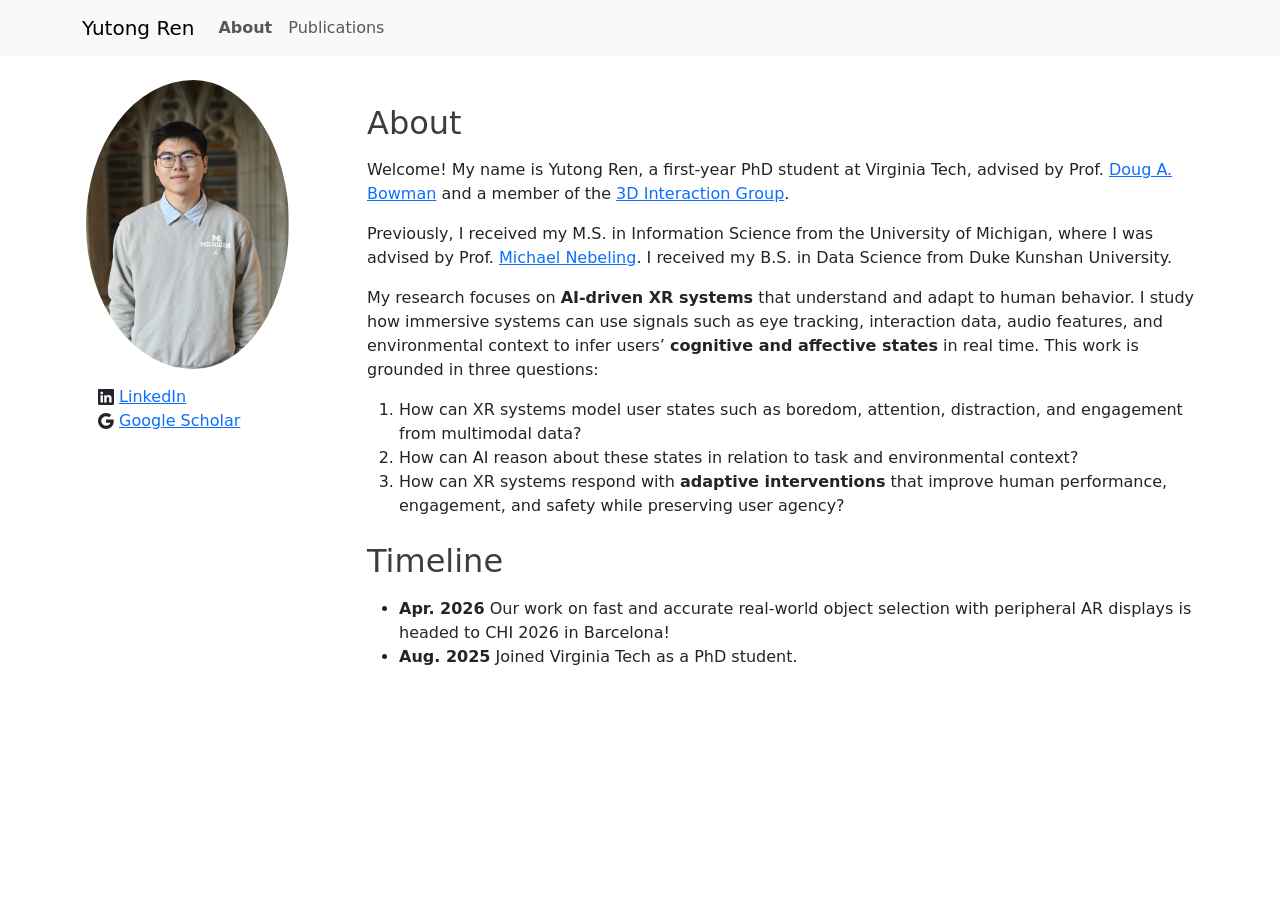
<file: index.html>
<!DOCTYPE html>
<html>

<head>
    <meta charset="utf-8">
    <meta name="viewport" content="width=device-width, initial-scale=1">
    <title>About | Yutong Ren</title>
    <link href="/bootstrap/bootstrap.min.css" rel="stylesheet">
    <link href="/index.css" rel="stylesheet">
</head>

<body>
    <nav class="navbar navbar-expand-lg navbar-light bg-light sticky-top">
        <div class="container">
            <a class="navbar-brand" href="/index.html">Yutong Ren</a>
            <button class="navbar-toggler" type="button" data-bs-toggle="collapse" data-bs-target="#navbarNavAltMarkup"
                aria-controls="navbarNavAltMarkup" aria-expanded="false" aria-label="Toggle navigation">
                <span class="navbar-toggler-icon"></span>
            </button>
            <div class="collapse navbar-collapse" id="navbarNavAltMarkup">
                <div class="navbar-nav">
                    <a class="nav-link" href="/index.html" style="pointer-events: none"><strong>About</strong></a>
                    <a class="nav-link" href="pages/publications.html">Publications</a>
                    <!-- Still working on this -->
                    <!-- <a class="nav-link" href="/cv/Yutong_Ren__CV.pdf">CV</a> -->
                </div>
            </div>
        </div>
    </nav>

    <div class="container mt-4">
        <div class="row">
            <div class="col-xs-12 col-sm-3 profile__sidebar">
                <div class="row profile__sidebar_content">
                    <img src="/images/yutong_portrait.png" class="profile__sidebar_img" alt="Yutong Profile Picture">
                    <ul class="profile__sidebar_list">
                        <li>
                            <svg xmlns="http://www.w3.org/2000/svg" width="16" height="16" fill="currentColor"
                                class="bi bi-linkedin" viewBox="0 0 16 16">
                                <path
                                    d="M0 1.146C0 .513.526 0 1.175 0h13.65C15.474 0 16 .513 16 1.146v13.708c0 .633-.526 1.146-1.175 1.146H1.175C.526 16 0 15.487 0 14.854V1.146zm4.943 12.248V6.169H2.542v7.225h2.401zm-1.2-8.212c.837 0 1.358-.554 1.358-1.248-.015-.709-.52-1.248-1.342-1.248-.822 0-1.359.54-1.359 1.248 0 .694.521 1.248 1.327 1.248h.016zm4.908 8.212V9.359c0-.216.016-.432.08-.586.173-.431.568-.878 1.232-.878.869 0 1.216.662 1.216 1.634v3.865h2.401V9.25c0-2.22-1.184-3.252-2.764-3.252-1.274 0-1.845.7-2.165 1.193v.025h-.016a5.54 5.54 0 0 1 .016-.025V6.169h-2.4c.03.678 0 7.225 0 7.225h2.4z" />
                            </svg> 
                            <a href="https://www.linkedin.com/in/yutong-ren-685940232/" target="_blank" rel="noopener noreferrer">LinkedIn</a>
                        </li>
                        <li>
                            <svg xmlns="http://www.w3.org/2000/svg" width="16" height="16" fill="currentColor" class="bi bi-google" viewBox="0 0 16 16">
                                <path d="M15.545 6.558a9.42 9.42 0 0 1 .139 1.626c0 2.434-.87 4.492-2.384 5.885h.002C11.978 15.292 10.158 16 8 16A8 8 0 1 1 8 0a7.689 7.689 0 0 1 5.352 2.082l-2.284 2.284A4.347 4.347 0 0 0 8 3.166c-2.087 0-3.86 1.408-4.492 3.304a4.792 4.792 0 0 0 0 3.063h.003c.635 1.893 2.405 3.301 4.492 3.301 1.078 0 2.004-.276 2.722-.764h-.003a3.702 3.702 0 0 0 1.599-2.431H8v-3.08h7.545z"/>
                            </svg> 
                              <a href="https://scholar.google.com/citations?user=CuweYeYAAAAJ&hl=en" target="_blank" rel="noopener noreferrer">Google Scholar</a>
                        </li>
                    </ul>
                </div>

            </div>

            <div class="col-xs-12 col-sm-9">
                <h1 class="section-title">About</h1>
                <p>
                    Welcome! My name is Yutong Ren, a first-year PhD student at Virginia Tech, advised by Prof. <a href="https://wordpress.cs.vt.edu/3digroup/author/dbowman/" target="_blank" rel="noopener noreferrer"> Doug A. Bowman</a> and a member of the <a href="https://wordpress.cs.vt.edu/3digroup" target="_blank" rel="noopener noreferrer">3D Interaction Group</a>.
                </p>
                <p>
                    Previously, I received my M.S. in Information Science from the University of Michigan, where I was advised by Prof. <a href="https://www.michael-nebeling.de/" target="_blank" rel="noopener noreferrer">Michael Nebeling</a>. I received my B.S. in Data Science from Duke Kunshan University.
                </p>
                <p>
                    My research focuses on <strong>AI-driven XR systems</strong> that understand and adapt to human behavior.
                    I study how immersive systems can use signals such as eye tracking, interaction data,
                    audio features, and environmental context to infer users’ <strong>cognitive and affective states</strong>
                    in real time. This work is grounded in three questions:
                </p>

                <ol>
                    <li>How can XR systems model user states such as boredom, attention, distraction, and engagement from multimodal data?</li>
                    <li>How can AI reason about these states in relation to task and environmental context?</li>
                    <li>How can XR systems respond with <strong>adaptive interventions</strong> that improve human performance, engagement, and safety while preserving user agency?</li>
                </ol>
                
                <h1 class="section-title">Timeline</h1>
                <ul>
                    <li><b>Apr. 2026</b> Our work on fast and accurate real-world object selection with peripheral AR displays is headed to CHI 2026 in Barcelona!</li>
                    <li><b>Aug. 2025</b> Joined Virginia Tech as a PhD student.</li>
                </ul>
            </div>
        </div>
    </div>

    <script src="/bootstrap/bootstrap.bundle.min.js"></script>
</body>

</html>
</file>
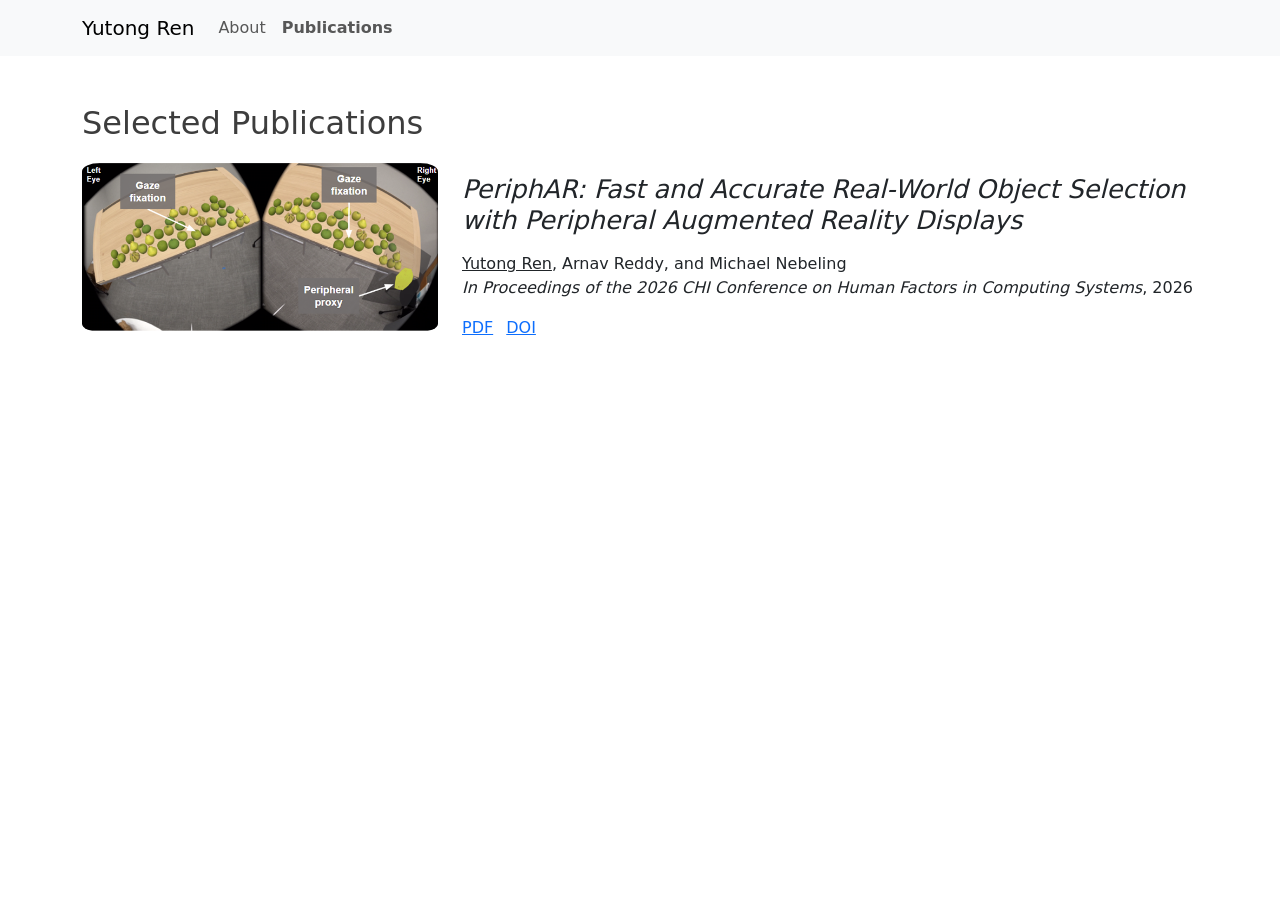
<file: pages/publications.html>
<!DOCTYPE html>
<html>

<head>
    <meta charset="utf-8">
    <meta name="viewport" content="width=device-width, initial-scale=1">
    <title> Selected Publications | Yutong Ren</title>
    <link href="/bootstrap/bootstrap.min.css" rel="stylesheet">
    <link href="/index.css" rel="stylesheet">
</head>

<body>
    <nav class="navbar navbar-expand-lg navbar-light bg-light sticky-top">
        <div class="container">
            <a class="navbar-brand" href="/index.html">Yutong Ren</a>
            <button class="navbar-toggler" type="button" data-bs-toggle="collapse" data-bs-target="#navbarNavAltMarkup"
                aria-controls="navbarNavAltMarkup" aria-expanded="false" aria-label="Toggle navigation">
                <span class="navbar-toggler-icon"></span>
            </button>
            <div class="collapse navbar-collapse" id="navbarNavAltMarkup">
                <div class="navbar-nav">
                    <a class="nav-link" href="/index.html">About</a>
                    <a class="nav-link" href="pages/publications.html" style="pointer-events: none"><strong>Publications</strong></a>
                    <!-- Still working on this -->
                    <!-- <a class="nav-link" href="/cv/Alexander_Giovannelli__CV.pdf">CV</a> -->
                </div>
            </div>
        </div>
    </nav>

    <div class="container mt-4">
        <div class="row">
            <div class="col-xs-12">
                <h1 class="section-title">Selected Publications</h1>
                <!-- <p class="projects__separator_p">
                    As part of my graduate studies, I've worked with my peers to conduct research studies across several projects. 
                    The projects listed in this page have been formally accepted at academic conferences. 
                    Check back to see future accepted works!
                </p> -->

                <!-- <h2 class="display-6 projects__category_header">Journal</h2> -->
                <div class="row align-items-start">
                    <div class="col-xs-12 col-md-4">
                        <img src="/images/periphar_chi26_teaser.png" class="projects__img" alt="PeriphAR Teaser image">
                    </div>

                    <div class="col-xs-12 col-md-8">
                        <h3 class="projects__name_header">
                            PeriphAR: Fast and Accurate Real-World Object Selection with Peripheral Augmented Reality Displays
                        </h3>

                        <p class="projects__separator_p">
                            <span class="author-me">Yutong Ren</span>, Arnav Reddy, and Michael Nebeling<br>
                            <i>In Proceedings of the 2026 CHI Conference on Human Factors in Computing Systems</i>, 2026
                        </p>

                        <ul class="projects__info_list">
                            <li class="projects__info_list_item">
                                <a href="/publications/periphar_chi26.pdf" target="_blank" rel="noopener noreferrer">PDF</a>
                            </li>
                            <li class="projects__info_list_item projects__info_list_item_nxt">
                                <a href="https://dl.acm.org/doi/10.1145/3772318.3791637" target="_blank" rel="noopener noreferrer">DOI</a>
                            </li>
                        </ul>
                    </div>
                </div>
                <!-- <h3 class="projects__name_header">Working in Extended Reality in the Wild: Worker and Bystander Experiences of XR Virtual Displays in Public Real-World Settings</h3>
                <div class="row">
                    <div class="col-xs-12 col-md-5">
                        <img src="/images/wild_teaser.png" class="projects__img" alt="Working in Extended Reality in the Wild Teaser image">
                    </div>
                    <div class="col-xs-12 col-md-7">
                        <p class="projects__separator_p">
                            Although access to sufficient screen space is crucial to knowledge work, workers often find themselves with limited access to display infrastructure in remote or public settings. 
                            While virtual displays can be used to extend the available screen space through extended reality (XR) head-worn displays (HWD), we must better understand the implications of working with them in public settings from both users' and bystanders' viewpoints. 
                            To this end, we conducted two user studies. We first explored the usage of a hybrid AR display across real-world settings and tasks. 
                            We focused on how users take advantage of virtual displays and what social and environmental factors impact their usage of the system. 
                            A second study investigated the differences between working with a laptop, an AR system, or a VR system in public. 
                            We focused on a single location and participants performed a predefined task to enable direct comparisons between the conditions while also gathering data from bystanders. 
                            The combined results suggest a positive acceptance of XR technology in public settings and show that virtual displays can be used to accompany existing devices. 
                            We highlighted some environmental and social factors. We saw that previous XR experience and personality can influence how people perceive the use of XR in public. 
                            In addition, we confirmed that using XR in public still makes users stand out and that bystanders are curious about the devices, yet have no clear understanding of how they can be used.
                        </p>
                        <ul class="projects__info_list">
                            <li class="projects__info_list_item">
                                <svg xmlns="http://www.w3.org/2000/svg" width="16" height="16" fill="currentColor" class="bi bi-file-earmark-pdf-fill" viewBox="0 0 16 16">
                                    <path d="M5.523 12.424c.14-.082.293-.162.459-.238a7.878 7.878 0 0 1-.45.606c-.28.337-.498.516-.635.572a.266.266 0 0 1-.035.012.282.282 0 0 1-.026-.044c-.056-.11-.054-.216.04-.36.106-.165.319-.354.647-.548zm2.455-1.647c-.119.025-.237.05-.356.078a21.148 21.148 0 0 0 .5-1.05 12.045 12.045 0 0 0 .51.858c-.217.032-.436.07-.654.114zm2.525.939a3.881 3.881 0 0 1-.435-.41c.228.005.434.022.612.054.317.057.466.147.518.209a.095.095 0 0 1 .026.064.436.436 0 0 1-.06.2.307.307 0 0 1-.094.124.107.107 0 0 1-.069.015c-.09-.003-.258-.066-.498-.256zM8.278 6.97c-.04.244-.108.524-.2.829a4.86 4.86 0 0 1-.089-.346c-.076-.353-.087-.63-.046-.822.038-.177.11-.248.196-.283a.517.517 0 0 1 .145-.04c.013.03.028.092.032.198.005.122-.007.277-.038.465z"/>
                                    <path fill-rule="evenodd" d="M4 0h5.293A1 1 0 0 1 10 .293L13.707 4a1 1 0 0 1 .293.707V14a2 2 0 0 1-2 2H4a2 2 0 0 1-2-2V2a2 2 0 0 1 2-2zm5.5 1.5v2a1 1 0 0 0 1 1h2l-3-3zM4.165 13.668c.09.18.23.343.438.419.207.075.412.04.58-.03.318-.13.635-.436.926-.786.333-.401.683-.927 1.021-1.51a11.651 11.651 0 0 1 1.997-.406c.3.383.61.713.91.95.28.22.603.403.934.417a.856.856 0 0 0 .51-.138c.155-.101.27-.247.354-.416.09-.181.145-.37.138-.563a.844.844 0 0 0-.2-.518c-.226-.27-.596-.4-.96-.465a5.76 5.76 0 0 0-1.335-.05 10.954 10.954 0 0 1-.98-1.686c.25-.66.437-1.284.52-1.794.036-.218.055-.426.048-.614a1.238 1.238 0 0 0-.127-.538.7.7 0 0 0-.477-.365c-.202-.043-.41 0-.601.077-.377.15-.576.47-.651.823-.073.34-.04.736.046 1.136.088.406.238.848.43 1.295a19.697 19.697 0 0 1-1.062 2.227 7.662 7.662 0 0 0-1.482.645c-.37.22-.699.48-.897.787-.21.326-.275.714-.08 1.103z"/>
                                </svg>
                                <a href="/publications/tvcg25-wild.pdf" target="_blank"
                                    rel="noopener noreferrer">PDF</a>
                            </li>
                            <li class="projects__info_list_item projects__info_list_item_nxt">
                                <svg xmlns="http://www.w3.org/2000/svg" width="16" height="16" fill="currentColor" class="bi bi-info-circle-fill" viewBox="0 0 16 16">
                                    <path d="M8 16A8 8 0 1 0 8 0a8 8 0 0 0 0 16zm.93-9.412-1 4.705c-.07.34.029.533.304.533.194 0 .487-.07.686-.246l-.088.416c-.287.346-.92.598-1.465.598-.703 0-1.002-.422-.808-1.319l.738-3.468c.064-.293.006-.399-.287-.47l-.451-.081.082-.381 2.29-.287zM8 5.5a1 1 0 1 1 0-2 1 1 0 0 1 0 2z"/>
                                </svg> 
                                <a href="https://doi.org/10.1109/TVCG.2025.3589283" target="_blank"
                                    rel="noopener noreferrer">DOI</a>
                            </li>
                        </ul>
                    </div>
                </div>

                <h3 class="projects__name_header">Gestures vs. Emojis: Comparing Non-Verbal Reaction Visualizations for Immersive Collaboration</h3>
                <div class="row">
                    <div class="col-xs-12 col-md-5">
                        <img src="/images/gestures_teaser.png" class="projects__img" alt="Gestures versus emojis teaser image">
                    </div>
                    <div class="col-xs-12 col-md-7">
                        <p class="projects__separator_p">
                            Collaborative virtual environments afford new capabilities in telepresence applications, allowing participants to co-inhabit an environment to interact while being embodied via avatars. 
                            However, shared content within these environments often takes away the attention of collaborators from observing the non-verbal cues conveyed by their peers, resulting in less effective communication. 
                            Exaggerated gestures, abstract visuals, as well as a combination of the two, have the potential to improve the effectiveness of communication within these environments in comparison to familiar, natural non-verbal visualizations. 
                            We designed and conducted a user study where we evaluated the impact of these different non-verbal visualizations on users’ identification time, understanding, and perception. 
                            We found that exaggerated gestures generally perform better than non-exaggerated gestures, abstract visuals are an effective means to convey intentional reactions, and the combination of gestures with abstract visuals provides some benefits compared to their standalone counterparts.
                        </p>
                        <ul class="projects__info_list">
                            <li class="projects__info_list_item">
                                <svg xmlns="http://www.w3.org/2000/svg" width="16" height="16" fill="currentColor" class="bi bi-file-earmark-pdf-fill" viewBox="0 0 16 16">
                                    <path d="M5.523 12.424c.14-.082.293-.162.459-.238a7.878 7.878 0 0 1-.45.606c-.28.337-.498.516-.635.572a.266.266 0 0 1-.035.012.282.282 0 0 1-.026-.044c-.056-.11-.054-.216.04-.36.106-.165.319-.354.647-.548zm2.455-1.647c-.119.025-.237.05-.356.078a21.148 21.148 0 0 0 .5-1.05 12.045 12.045 0 0 0 .51.858c-.217.032-.436.07-.654.114zm2.525.939a3.881 3.881 0 0 1-.435-.41c.228.005.434.022.612.054.317.057.466.147.518.209a.095.095 0 0 1 .026.064.436.436 0 0 1-.06.2.307.307 0 0 1-.094.124.107.107 0 0 1-.069.015c-.09-.003-.258-.066-.498-.256zM8.278 6.97c-.04.244-.108.524-.2.829a4.86 4.86 0 0 1-.089-.346c-.076-.353-.087-.63-.046-.822.038-.177.11-.248.196-.283a.517.517 0 0 1 .145-.04c.013.03.028.092.032.198.005.122-.007.277-.038.465z"/>
                                    <path fill-rule="evenodd" d="M4 0h5.293A1 1 0 0 1 10 .293L13.707 4a1 1 0 0 1 .293.707V14a2 2 0 0 1-2 2H4a2 2 0 0 1-2-2V2a2 2 0 0 1 2-2zm5.5 1.5v2a1 1 0 0 0 1 1h2l-3-3zM4.165 13.668c.09.18.23.343.438.419.207.075.412.04.58-.03.318-.13.635-.436.926-.786.333-.401.683-.927 1.021-1.51a11.651 11.651 0 0 1 1.997-.406c.3.383.61.713.91.95.28.22.603.403.934.417a.856.856 0 0 0 .51-.138c.155-.101.27-.247.354-.416.09-.181.145-.37.138-.563a.844.844 0 0 0-.2-.518c-.226-.27-.596-.4-.96-.465a5.76 5.76 0 0 0-1.335-.05 10.954 10.954 0 0 1-.98-1.686c.25-.66.437-1.284.52-1.794.036-.218.055-.426.048-.614a1.238 1.238 0 0 0-.127-.538.7.7 0 0 0-.477-.365c-.202-.043-.41 0-.601.077-.377.15-.576.47-.651.823-.073.34-.04.736.046 1.136.088.406.238.848.43 1.295a19.697 19.697 0 0 1-1.062 2.227 7.662 7.662 0 0 0-1.482.645c-.37.22-.699.48-.897.787-.21.326-.275.714-.08 1.103z"/>
                                </svg>
                                <a href="/publications/tvcg23-gestures-vs-emojis.pdf" target="_blank"
                                    rel="noopener noreferrer">PDF</a>
                            </li>
                            <li class="projects__info_list_item projects__info_list_item_nxt">
                                <svg xmlns="http://www.w3.org/2000/svg" width="16" height="16" fill="currentColor" class="bi bi-info-circle-fill" viewBox="0 0 16 16">
                                    <path d="M8 16A8 8 0 1 0 8 0a8 8 0 0 0 0 16zm.93-9.412-1 4.705c-.07.34.029.533.304.533.194 0 .487-.07.686-.246l-.088.416c-.287.346-.92.598-1.465.598-.703 0-1.002-.422-.808-1.319l.738-3.468c.064-.293.006-.399-.287-.47l-.451-.081.082-.381 2.29-.287zM8 5.5a1 1 0 1 1 0-2 1 1 0 0 1 0 2z"/>
                                </svg> 
                                <a href="https://doi.org/10.1109/TVCG.2023.3320254" target="_blank"
                                    rel="noopener noreferrer">DOI</a>
                            </li>
                        </ul>
                    </div>
                </div>

                <h2 class="display-6 projects__category_header">Conference</h2>

                <h3 class="projects__name_header">Exploring Bichronous Collaboration in Virtual Environments</h3>
                <div class="row">
                    <div class="col-xs-12 col-md-5">
                        <img src="/images/bichronous_teaser.png" class="projects__img" alt="Bichronous virtual environment from participant perspective image">
                    </div>
                    <div class="col-xs-12 col-md-7">
                        <p class="projects__separator_p">
                            Virtual environments (VEs) empower geographically distributed teams to collaborate on a shared project regardless of time. 
                            Existing research has separately investigated collaborations within these VEs at the same time (i.e., synchronous) or different times (i.e., asynchronous). 
                            In this work, we highlight the often-overlooked concept of bichronous collaboration and define it as the seamless integration of archived information during a real-time collaborative session. 
                            We revisit the time-space matrix of computer-supported cooperative work (CSCW) and reclassify the time dimension as a continuum. 
                            We describe a system that empowers collaboration across the temporal states of the time continuum within a VE during remote work. 
                            We conducted a user study using the system to discover how the bichronous temporal state impacts the user experience during a collaborative inspection. 
                            Findings indicate that the bichronous temporal state is beneficial to collaborative activities for information processing, but has drawbacks such as changed interaction and positioning behaviors in the VE.
                        </p>
                        <ul class="projects__info_list">
                            <li class="projects__info_list_item">
                                <svg xmlns="http://www.w3.org/2000/svg" width="16" height="16" fill="currentColor" class="bi bi-file-earmark-pdf-fill" viewBox="0 0 16 16">
                                    <path d="M5.523 12.424c.14-.082.293-.162.459-.238a7.878 7.878 0 0 1-.45.606c-.28.337-.498.516-.635.572a.266.266 0 0 1-.035.012.282.282 0 0 1-.026-.044c-.056-.11-.054-.216.04-.36.106-.165.319-.354.647-.548zm2.455-1.647c-.119.025-.237.05-.356.078a21.148 21.148 0 0 0 .5-1.05 12.045 12.045 0 0 0 .51.858c-.217.032-.436.07-.654.114zm2.525.939a3.881 3.881 0 0 1-.435-.41c.228.005.434.022.612.054.317.057.466.147.518.209a.095.095 0 0 1 .026.064.436.436 0 0 1-.06.2.307.307 0 0 1-.094.124.107.107 0 0 1-.069.015c-.09-.003-.258-.066-.498-.256zM8.278 6.97c-.04.244-.108.524-.2.829a4.86 4.86 0 0 1-.089-.346c-.076-.353-.087-.63-.046-.822.038-.177.11-.248.196-.283a.517.517 0 0 1 .145-.04c.013.03.028.092.032.198.005.122-.007.277-.038.465z"/>
                                    <path fill-rule="evenodd" d="M4 0h5.293A1 1 0 0 1 10 .293L13.707 4a1 1 0 0 1 .293.707V14a2 2 0 0 1-2 2H4a2 2 0 0 1-2-2V2a2 2 0 0 1 2-2zm5.5 1.5v2a1 1 0 0 0 1 1h2l-3-3zM4.165 13.668c.09.18.23.343.438.419.207.075.412.04.58-.03.318-.13.635-.436.926-.786.333-.401.683-.927 1.021-1.51a11.651 11.651 0 0 1 1.997-.406c.3.383.61.713.91.95.28.22.603.403.934.417a.856.856 0 0 0 .51-.138c.155-.101.27-.247.354-.416.09-.181.145-.37.138-.563a.844.844 0 0 0-.2-.518c-.226-.27-.596-.4-.96-.465a5.76 5.76 0 0 0-1.335-.05 10.954 10.954 0 0 1-.98-1.686c.25-.66.437-1.284.52-1.794.036-.218.055-.426.048-.614a1.238 1.238 0 0 0-.127-.538.7.7 0 0 0-.477-.365c-.202-.043-.41 0-.601.077-.377.15-.576.47-.651.823-.073.34-.04.736.046 1.136.088.406.238.848.43 1.295a19.697 19.697 0 0 1-1.062 2.227 7.662 7.662 0 0 0-1.482.645c-.37.22-.699.48-.897.787-.21.326-.275.714-.08 1.103z"/>
                                </svg>
                                <a href="/publications/vrst25-bichronous.pdf" target="_blank"
                                    rel="noopener noreferrer">PDF</a>
                            </li>
                            <li class="projects__info_list_item projects__info_list_item_nxt">
                                <svg xmlns="http://www.w3.org/2000/svg" width="16" height="16" fill="currentColor" class="bi bi-info-circle-fill" viewBox="0 0 16 16">
                                    <path d="M8 16A8 8 0 1 0 8 0a8 8 0 0 0 0 16zm.93-9.412-1 4.705c-.07.34.029.533.304.533.194 0 .487-.07.686-.246l-.088.416c-.287.346-.92.598-1.465.598-.703 0-1.002-.422-.808-1.319l.738-3.468c.064-.293.006-.399-.287-.47l-.451-.081.082-.381 2.29-.287zM8 5.5a1 1 0 1 1 0-2 1 1 0 0 1 0 2z"/>
                                </svg> 
                                <a href="https://doi.org/10.1145/3756884.3766036" target="_blank"
                                    rel="noopener noreferrer">DOI</a>
                            </li>
                        </ul>
                    </div>
                </div>

                <h3 class="projects__name_header">Investigating the Influence of Playback Interactivity during Guided Tours for Asynchronous Collaboration in Virtual Reality</h3>
                <div class="row">
                    <div class="col-xs-12 col-md-5">
                        <img src="/images/GT_Feature.png" class="projects__img" alt="Guided tour environment from participant perspective image">
                    </div>
                    <div class="col-xs-12 col-md-7">
                        <p class="projects__separator_p">
                            Collaborative virtual environments allow workers to contribute to team projects across space and time. 
                            While much research has closely examined the problem of working in different spaces at the same time, few have investigated the best practices for collaborating in those spaces at different times aside from textual and auditory annotations. 
                            We designed a system that allows experts to record a tour inside a virtual inspection space, preserving knowledge and providing later observers with insights through a 3D playback of the expert's inspection. We also created several interactions to ensure that observers are tracking the tour and remaining engaged. 
                            We conducted a user study to evaluate the influence of these interactions on an observing user's information recall and user experience. 
                            Findings indicate that independent viewpoint control during a tour enhances the user experience compared to fully passive playback and that additional interactivity can improve auditory and spatial recall of key information conveyed during the tour.
                        </p>
                        <ul class="projects__info_list">
                            <li class="projects__info_list_item">
                                <svg xmlns="http://www.w3.org/2000/svg" width="16" height="16" fill="currentColor" class="bi bi-file-earmark-pdf-fill" viewBox="0 0 16 16">
                                    <path d="M5.523 12.424c.14-.082.293-.162.459-.238a7.878 7.878 0 0 1-.45.606c-.28.337-.498.516-.635.572a.266.266 0 0 1-.035.012.282.282 0 0 1-.026-.044c-.056-.11-.054-.216.04-.36.106-.165.319-.354.647-.548zm2.455-1.647c-.119.025-.237.05-.356.078a21.148 21.148 0 0 0 .5-1.05 12.045 12.045 0 0 0 .51.858c-.217.032-.436.07-.654.114zm2.525.939a3.881 3.881 0 0 1-.435-.41c.228.005.434.022.612.054.317.057.466.147.518.209a.095.095 0 0 1 .026.064.436.436 0 0 1-.06.2.307.307 0 0 1-.094.124.107.107 0 0 1-.069.015c-.09-.003-.258-.066-.498-.256zM8.278 6.97c-.04.244-.108.524-.2.829a4.86 4.86 0 0 1-.089-.346c-.076-.353-.087-.63-.046-.822.038-.177.11-.248.196-.283a.517.517 0 0 1 .145-.04c.013.03.028.092.032.198.005.122-.007.277-.038.465z"/>
                                    <path fill-rule="evenodd" d="M4 0h5.293A1 1 0 0 1 10 .293L13.707 4a1 1 0 0 1 .293.707V14a2 2 0 0 1-2 2H4a2 2 0 0 1-2-2V2a2 2 0 0 1 2-2zm5.5 1.5v2a1 1 0 0 0 1 1h2l-3-3zM4.165 13.668c.09.18.23.343.438.419.207.075.412.04.58-.03.318-.13.635-.436.926-.786.333-.401.683-.927 1.021-1.51a11.651 11.651 0 0 1 1.997-.406c.3.383.61.713.91.95.28.22.603.403.934.417a.856.856 0 0 0 .51-.138c.155-.101.27-.247.354-.416.09-.181.145-.37.138-.563a.844.844 0 0 0-.2-.518c-.226-.27-.596-.4-.96-.465a5.76 5.76 0 0 0-1.335-.05 10.954 10.954 0 0 1-.98-1.686c.25-.66.437-1.284.52-1.794.036-.218.055-.426.048-.614a1.238 1.238 0 0 0-.127-.538.7.7 0 0 0-.477-.365c-.202-.043-.41 0-.601.077-.377.15-.576.47-.651.823-.073.34-.04.736.046 1.136.088.406.238.848.43 1.295a19.697 19.697 0 0 1-1.062 2.227 7.662 7.662 0 0 0-1.482.645c-.37.22-.699.48-.897.787-.21.326-.275.714-.08 1.103z"/>
                                </svg>
                                <a href="/publications/vr25-guided-tour.pdf" target="_blank"
                                    rel="noopener noreferrer">PDF</a>
                            </li>
                            <li class="projects__info_list_item projects__info_list_item_nxt">
                                <svg xmlns="http://www.w3.org/2000/svg" width="16" height="16" fill="currentColor" class="bi bi-info-circle-fill" viewBox="0 0 16 16">
                                    <path d="M8 16A8 8 0 1 0 8 0a8 8 0 0 0 0 16zm.93-9.412-1 4.705c-.07.34.029.533.304.533.194 0 .487-.07.686-.246l-.088.416c-.287.346-.92.598-1.465.598-.703 0-1.002-.422-.808-1.319l.738-3.468c.064-.293.006-.399-.287-.47l-.451-.081.082-.381 2.29-.287zM8 5.5a1 1 0 1 1 0-2 1 1 0 0 1 0 2z"/>
                                </svg> 
                                <a href="https://doi.org/10.1109/VR59515.2025.00027" target="_blank"
                                    rel="noopener noreferrer">DOI</a>
                            </li>
                        </ul>
                    </div>
                </div>

                <h3 class="projects__name_header">Exploring Multiscale Navigation of Homogeneous and Dense Objects with Progressive Refinement in Virtual Reality</h3>
                <div class="row">
                    <div class="col-xs-12 col-md-5">
                        <img src="/images/primo.png" class="projects__img" alt="PRIMO multiscale navigation technique image">
                    </div>
                    <div class="col-xs-12 col-md-7">
                        <p class="projects__separator_p">
                            Locating small features in a large, dense object in virtual reality (VR) poses a significant interaction challenge. 
                            While existing multiscale techniques support transitions between various levels of scale, they are not focused on handling dense, homogeneous objects with hidden features. 
                            We propose a novel approach that applies the concept of progressive refinement to VR navigation, enabling focused inspections. 
                            We conducted a user study where we varied two independent variables in our design, navigation style (STRUCTURED vs. UNSTRUCTURED) and display mode (SELECTION vs. EVERYTHING), to better understand their effects on efficiency and awareness during multiscale navigation. 
                            Our results showed that unstructured navigation can be faster than structured and that displaying only the selection can be faster than displaying the entire object. 
                            However, using an everything display mode can support better location awareness and object understanding.
                        </p>
                        <ul class="projects__info_list">
                            <li class="projects__info_list_item">
                                <svg xmlns="http://www.w3.org/2000/svg" width="16" height="16" fill="currentColor" class="bi bi-file-earmark-pdf-fill" viewBox="0 0 16 16">
                                    <path d="M5.523 12.424c.14-.082.293-.162.459-.238a7.878 7.878 0 0 1-.45.606c-.28.337-.498.516-.635.572a.266.266 0 0 1-.035.012.282.282 0 0 1-.026-.044c-.056-.11-.054-.216.04-.36.106-.165.319-.354.647-.548zm2.455-1.647c-.119.025-.237.05-.356.078a21.148 21.148 0 0 0 .5-1.05 12.045 12.045 0 0 0 .51.858c-.217.032-.436.07-.654.114zm2.525.939a3.881 3.881 0 0 1-.435-.41c.228.005.434.022.612.054.317.057.466.147.518.209a.095.095 0 0 1 .026.064.436.436 0 0 1-.06.2.307.307 0 0 1-.094.124.107.107 0 0 1-.069.015c-.09-.003-.258-.066-.498-.256zM8.278 6.97c-.04.244-.108.524-.2.829a4.86 4.86 0 0 1-.089-.346c-.076-.353-.087-.63-.046-.822.038-.177.11-.248.196-.283a.517.517 0 0 1 .145-.04c.013.03.028.092.032.198.005.122-.007.277-.038.465z"/>
                                    <path fill-rule="evenodd" d="M4 0h5.293A1 1 0 0 1 10 .293L13.707 4a1 1 0 0 1 .293.707V14a2 2 0 0 1-2 2H4a2 2 0 0 1-2-2V2a2 2 0 0 1 2-2zm5.5 1.5v2a1 1 0 0 0 1 1h2l-3-3zM4.165 13.668c.09.18.23.343.438.419.207.075.412.04.58-.03.318-.13.635-.436.926-.786.333-.401.683-.927 1.021-1.51a11.651 11.651 0 0 1 1.997-.406c.3.383.61.713.91.95.28.22.603.403.934.417a.856.856 0 0 0 .51-.138c.155-.101.27-.247.354-.416.09-.181.145-.37.138-.563a.844.844 0 0 0-.2-.518c-.226-.27-.596-.4-.96-.465a5.76 5.76 0 0 0-1.335-.05 10.954 10.954 0 0 1-.98-1.686c.25-.66.437-1.284.52-1.794.036-.218.055-.426.048-.614a1.238 1.238 0 0 0-.127-.538.7.7 0 0 0-.477-.365c-.202-.043-.41 0-.601.077-.377.15-.576.47-.651.823-.073.34-.04.736.046 1.136.088.406.238.848.43 1.295a19.697 19.697 0 0 1-1.062 2.227 7.662 7.662 0 0 0-1.482.645c-.37.22-.699.48-.897.787-.21.326-.275.714-.08 1.103z"/>
                                </svg>
                                <a href="/publications/vr25-primo.pdf" target="_blank"
                                    rel="noopener noreferrer">PDF</a>
                            </li>
                            <li class="projects__info_list_item projects__info_list_item_nxt">
                                <svg xmlns="http://www.w3.org/2000/svg" width="16" height="16" fill="currentColor" class="bi bi-info-circle-fill" viewBox="0 0 16 16">
                                    <path d="M8 16A8 8 0 1 0 8 0a8 8 0 0 0 0 16zm.93-9.412-1 4.705c-.07.34.029.533.304.533.194 0 .487-.07.686-.246l-.088.416c-.287.346-.92.598-1.465.598-.703 0-1.002-.422-.808-1.319l.738-3.468c.064-.293.006-.399-.287-.47l-.451-.081.082-.381 2.29-.287zM8 5.5a1 1 0 1 1 0-2 1 1 0 0 1 0 2z"/>
                                </svg> 
                                <a href="https://doi.org/10.1109/VR59515.2025.00047" target="_blank"
                                    rel="noopener noreferrer">DOI</a>
                            </li>
                        </ul>
                    </div>
                </div>

                <h3 class="projects__name_header">AMP-IT and WISDOM: Improving 3D Manipulation for High-Precision Tasks in Virtual Reality</h3>
                <div class="row">
                    <div class="col-xs-12 col-md-5">
                        <img src="/images/ampit_teaser.png" class="projects__img" alt="AMP-IT and WISDOM interaction techniques image">
                    </div>
                    <div class="col-xs-12 col-md-7">
                        <p class="projects__separator_p">
                            Precise 3D manipulation in virtual reality (VR) is essential for effectively aligning virtual objects. 
                            However, state-of-the-art VR manipulation techniques have limitations when high levels of precision are required, including the unnaturalness caused by scaled rotations and the increase in time due to degree-of-freedom (DoF) separation in complex tasks. 
                            We designed two novel techniques to address these issues: AMP-IT, which offers direct manipulation with an adaptive scaled mapping for implicit DoF separation, and WISDOM, which offers a combination of Simple Virtual Hand and scaled indirect manipulation with explicit DoF separation. 
                            We compared these two techniques against baseline and state-of-the-art manipulation techniques in a controlled experiment. 
                            Results indicate that WISDOM and AMP-IT have significant advantages over best-practice techniques regarding task performance, usability, and user preference.
                        </p>
                        <ul class="projects__info_list">
                            <li class="projects__info_list_item">
                                <svg xmlns="http://www.w3.org/2000/svg" width="16" height="16" fill="currentColor" class="bi bi-file-earmark-pdf-fill" viewBox="0 0 16 16">
                                    <path d="M5.523 12.424c.14-.082.293-.162.459-.238a7.878 7.878 0 0 1-.45.606c-.28.337-.498.516-.635.572a.266.266 0 0 1-.035.012.282.282 0 0 1-.026-.044c-.056-.11-.054-.216.04-.36.106-.165.319-.354.647-.548zm2.455-1.647c-.119.025-.237.05-.356.078a21.148 21.148 0 0 0 .5-1.05 12.045 12.045 0 0 0 .51.858c-.217.032-.436.07-.654.114zm2.525.939a3.881 3.881 0 0 1-.435-.41c.228.005.434.022.612.054.317.057.466.147.518.209a.095.095 0 0 1 .026.064.436.436 0 0 1-.06.2.307.307 0 0 1-.094.124.107.107 0 0 1-.069.015c-.09-.003-.258-.066-.498-.256zM8.278 6.97c-.04.244-.108.524-.2.829a4.86 4.86 0 0 1-.089-.346c-.076-.353-.087-.63-.046-.822.038-.177.11-.248.196-.283a.517.517 0 0 1 .145-.04c.013.03.028.092.032.198.005.122-.007.277-.038.465z"/>
                                    <path fill-rule="evenodd" d="M4 0h5.293A1 1 0 0 1 10 .293L13.707 4a1 1 0 0 1 .293.707V14a2 2 0 0 1-2 2H4a2 2 0 0 1-2-2V2a2 2 0 0 1 2-2zm5.5 1.5v2a1 1 0 0 0 1 1h2l-3-3zM4.165 13.668c.09.18.23.343.438.419.207.075.412.04.58-.03.318-.13.635-.436.926-.786.333-.401.683-.927 1.021-1.51a11.651 11.651 0 0 1 1.997-.406c.3.383.61.713.91.95.28.22.603.403.934.417a.856.856 0 0 0 .51-.138c.155-.101.27-.247.354-.416.09-.181.145-.37.138-.563a.844.844 0 0 0-.2-.518c-.226-.27-.596-.4-.96-.465a5.76 5.76 0 0 0-1.335-.05 10.954 10.954 0 0 1-.98-1.686c.25-.66.437-1.284.52-1.794.036-.218.055-.426.048-.614a1.238 1.238 0 0 0-.127-.538.7.7 0 0 0-.477-.365c-.202-.043-.41 0-.601.077-.377.15-.576.47-.651.823-.073.34-.04.736.046 1.136.088.406.238.848.43 1.295a19.697 19.697 0 0 1-1.062 2.227 7.662 7.662 0 0 0-1.482.645c-.37.22-.699.48-.897.787-.21.326-.275.714-.08 1.103z"/>
                                </svg>
                                <a href="/publications/ismar23-ampit-wisdom.pdf" target="_blank"
                                    rel="noopener noreferrer">PDF</a>
                            </li>
                            <li class="projects__info_list_item projects__info_list_item_nxt">
                                <svg xmlns="http://www.w3.org/2000/svg" width="16" height="16" fill="currentColor" class="bi bi-info-circle-fill" viewBox="0 0 16 16">
                                    <path d="M8 16A8 8 0 1 0 8 0a8 8 0 0 0 0 16zm.93-9.412-1 4.705c-.07.34.029.533.304.533.194 0 .487-.07.686-.246l-.088.416c-.287.346-.92.598-1.465.598-.703 0-1.002-.422-.808-1.319l.738-3.468c.064-.293.006-.399-.287-.47l-.451-.081.082-.381 2.29-.287zM8 5.5a1 1 0 1 1 0-2 1 1 0 0 1 0 2z"/>
                                </svg> 
                                <a href="https://doi.org/10.1109/ISMAR59233.2023.00045" target="_blank"
                                    rel="noopener noreferrer">DOI</a>
                            </li>
                        </ul>
                    </div>
                </div>

                <h3 class="projects__name_header">Exploring the Impact of Visual Information on Intermittent Typing in Virtual Reality</h3>
                <div class="row">
                    <div class="col-xs-12 col-md-5">
                        <img src="/images/typing_teaser.png" class="projects__img" alt="Intermittent typing conditions image">
                    </div>
                    <div class="col-xs-12 col-md-7">
                        <p class="projects__separator_p">
                            For touch typists, using a physical keyboard ensures optimal text entry task performance in immersive virtual environments.
                            However, successful typing depends on the user’s ability to accurately position their hands on the keyboard after performing other, non-keyboard tasks.
                            Finding the correct hand position depends on sensory feedback, including visual information.
                            We designed and conducted a user study where we investigated the impact of visual representations of the keyboard and users' hands on the time required to place hands on the homing bars of a keyboard after performing other tasks.
                            We found that this keyboard homing time decreased as the fidelity of visual representations of the keyboard and hands increased, with a video pass-through condition providing the best performance.
                            We discuss additional impacts of visual representations of a user's hands and the keyboard on typing performance and user experience in virtual reality.
                        </p>
                        <ul class="projects__info_list">
                            <li class="projects__info_list_item">
                                <svg xmlns="http://www.w3.org/2000/svg" width="16" height="16" fill="currentColor" class="bi bi-file-earmark-pdf-fill" viewBox="0 0 16 16">
                                    <path d="M5.523 12.424c.14-.082.293-.162.459-.238a7.878 7.878 0 0 1-.45.606c-.28.337-.498.516-.635.572a.266.266 0 0 1-.035.012.282.282 0 0 1-.026-.044c-.056-.11-.054-.216.04-.36.106-.165.319-.354.647-.548zm2.455-1.647c-.119.025-.237.05-.356.078a21.148 21.148 0 0 0 .5-1.05 12.045 12.045 0 0 0 .51.858c-.217.032-.436.07-.654.114zm2.525.939a3.881 3.881 0 0 1-.435-.41c.228.005.434.022.612.054.317.057.466.147.518.209a.095.095 0 0 1 .026.064.436.436 0 0 1-.06.2.307.307 0 0 1-.094.124.107.107 0 0 1-.069.015c-.09-.003-.258-.066-.498-.256zM8.278 6.97c-.04.244-.108.524-.2.829a4.86 4.86 0 0 1-.089-.346c-.076-.353-.087-.63-.046-.822.038-.177.11-.248.196-.283a.517.517 0 0 1 .145-.04c.013.03.028.092.032.198.005.122-.007.277-.038.465z"/>
                                    <path fill-rule="evenodd" d="M4 0h5.293A1 1 0 0 1 10 .293L13.707 4a1 1 0 0 1 .293.707V14a2 2 0 0 1-2 2H4a2 2 0 0 1-2-2V2a2 2 0 0 1 2-2zm5.5 1.5v2a1 1 0 0 0 1 1h2l-3-3zM4.165 13.668c.09.18.23.343.438.419.207.075.412.04.58-.03.318-.13.635-.436.926-.786.333-.401.683-.927 1.021-1.51a11.651 11.651 0 0 1 1.997-.406c.3.383.61.713.91.95.28.22.603.403.934.417a.856.856 0 0 0 .51-.138c.155-.101.27-.247.354-.416.09-.181.145-.37.138-.563a.844.844 0 0 0-.2-.518c-.226-.27-.596-.4-.96-.465a5.76 5.76 0 0 0-1.335-.05 10.954 10.954 0 0 1-.98-1.686c.25-.66.437-1.284.52-1.794.036-.218.055-.426.048-.614a1.238 1.238 0 0 0-.127-.538.7.7 0 0 0-.477-.365c-.202-.043-.41 0-.601.077-.377.15-.576.47-.651.823-.073.34-.04.736.046 1.136.088.406.238.848.43 1.295a19.697 19.697 0 0 1-1.062 2.227 7.662 7.662 0 0 0-1.482.645c-.37.22-.699.48-.897.787-.21.326-.275.714-.08 1.103z"/>
                                </svg>
                                <a href="/publications/ismar22-intermittent-typing.pdf" target="_blank"
                                    rel="noopener noreferrer">PDF</a>
                            </li>
                            <li class="projects__info_list_item projects__info_list_item_nxt">
                                <svg xmlns="http://www.w3.org/2000/svg" width="16" height="16" fill="currentColor" class="bi bi-info-circle-fill" viewBox="0 0 16 16">
                                    <path d="M8 16A8 8 0 1 0 8 0a8 8 0 0 0 0 16zm.93-9.412-1 4.705c-.07.34.029.533.304.533.194 0 .487-.07.686-.246l-.088.416c-.287.346-.92.598-1.465.598-.703 0-1.002-.422-.808-1.319l.738-3.468c.064-.293.006-.399-.287-.47l-.451-.081.082-.381 2.29-.287zM8 5.5a1 1 0 1 1 0-2 1 1 0 0 1 0 2z"/>
                                </svg> 
                                <a href="https://doi.org/10.1109/ISMAR55827.2022.00014" target="_blank"
                                    rel="noopener noreferrer">DOI</a>
                            </li>
                        </ul>
                    </div>
                </div>

                <h2 class="display-6 projects__category_header">Abstracts & Workshops</h2>
                <h3 class="projects__name_header">Planet Purifiers: A Collaborative Immersive Experience Proposing New Modifications to HOMER and Fishing Reel Interaction Techniques</h3>
                <div class="row">
                    <div class="col-xs-12 col-md-5">
                        <img src="/images/planet_teaser.png" class="projects__img" alt="Virtual environment of the planet purifiers collaborative experience">
                    </div>
                    <div class="col-xs-12 col-md-7">
                        <p>
                            This paper presents our solution to the 2025 3DUI Contest challenge. 
                            We aimed to develop a collaborative, immersive experience that raises awareness about trash pollution in natural landscapes while enhancing traditional interaction techniques in virtual environments. 
                            To achieve these objectives, we created an engaging multiplayer game where one user collects harmful pollutants while the other user provides medication to impacted wildlife using enhancements to traditional interaction techniques: HOMER and Fishing Reel. 
                            We enhanced HOMER to use a cone volume to reduce the precise aiming required by a selection raycast to provide a more efficient means to collect pollutants at large distances, coined as FLOW-MATCH. 
                            To improve the animal feed distribution to wildlife far away from the user with Fishing Reel, we created RAWR-XD, an asymmetric bi-manual technique to more conveniently adjust the reeling speed using the non-selecting wrist rotation of the user.
                        </p>
                        <ul class="projects__info_list">
                            <li class="projects__info_list_item">
                                <svg xmlns="http://www.w3.org/2000/svg" width="16" height="16" fill="currentColor" class="bi bi-file-earmark-pdf-fill" viewBox="0 0 16 16">
                                    <path d="M5.523 12.424c.14-.082.293-.162.459-.238a7.878 7.878 0 0 1-.45.606c-.28.337-.498.516-.635.572a.266.266 0 0 1-.035.012.282.282 0 0 1-.026-.044c-.056-.11-.054-.216.04-.36.106-.165.319-.354.647-.548zm2.455-1.647c-.119.025-.237.05-.356.078a21.148 21.148 0 0 0 .5-1.05 12.045 12.045 0 0 0 .51.858c-.217.032-.436.07-.654.114zm2.525.939a3.881 3.881 0 0 1-.435-.41c.228.005.434.022.612.054.317.057.466.147.518.209a.095.095 0 0 1 .026.064.436.436 0 0 1-.06.2.307.307 0 0 1-.094.124.107.107 0 0 1-.069.015c-.09-.003-.258-.066-.498-.256zM8.278 6.97c-.04.244-.108.524-.2.829a4.86 4.86 0 0 1-.089-.346c-.076-.353-.087-.63-.046-.822.038-.177.11-.248.196-.283a.517.517 0 0 1 .145-.04c.013.03.028.092.032.198.005.122-.007.277-.038.465z"/>
                                    <path fill-rule="evenodd" d="M4 0h5.293A1 1 0 0 1 10 .293L13.707 4a1 1 0 0 1 .293.707V14a2 2 0 0 1-2 2H4a2 2 0 0 1-2-2V2a2 2 0 0 1 2-2zm5.5 1.5v2a1 1 0 0 0 1 1h2l-3-3zM4.165 13.668c.09.18.23.343.438.419.207.075.412.04.58-.03.318-.13.635-.436.926-.786.333-.401.683-.927 1.021-1.51a11.651 11.651 0 0 1 1.997-.406c.3.383.61.713.91.95.28.22.603.403.934.417a.856.856 0 0 0 .51-.138c.155-.101.27-.247.354-.416.09-.181.145-.37.138-.563a.844.844 0 0 0-.2-.518c-.226-.27-.596-.4-.96-.465a5.76 5.76 0 0 0-1.335-.05 10.954 10.954 0 0 1-.98-1.686c.25-.66.437-1.284.52-1.794.036-.218.055-.426.048-.614a1.238 1.238 0 0 0-.127-.538.7.7 0 0 0-.477-.365c-.202-.043-.41 0-.601.077-.377.15-.576.47-.651.823-.073.34-.04.736.046 1.136.088.406.238.848.43 1.295a19.697 19.697 0 0 1-1.062 2.227 7.662 7.662 0 0 0-1.482.645c-.37.22-.699.48-.897.787-.21.326-.275.714-.08 1.103z"/>
                                </svg>
                                <a href="/publications/vr25-planet-purifiers.pdf" target="_blank"
                                    rel="noopener noreferrer">PDF</a>
                            </li>
                            <li class="projects__info_list_item projects__info_list_item_nxt">
                                <svg xmlns="http://www.w3.org/2000/svg" width="16" height="16" fill="currentColor" class="bi bi-info-circle-fill" viewBox="0 0 16 16">
                                    <path d="M8 16A8 8 0 1 0 8 0a8 8 0 0 0 0 16zm.93-9.412-1 4.705c-.07.34.029.533.304.533.194 0 .487-.07.686-.246l-.088.416c-.287.346-.92.598-1.465.598-.703 0-1.002-.422-.808-1.319l.738-3.468c.064-.293.006-.399-.287-.47l-.451-.081.082-.381 2.29-.287zM8 5.5a1 1 0 1 1 0-2 1 1 0 0 1 0 2z"/>
                                </svg> 
                                <a href="https://doi.org/10.1109/VRW66409.2025.00409" target="_blank"
                                    rel="noopener noreferrer">DOI</a>
                            </li>
                        </ul>
                    </div>
                </div>

                <h3 class="projects__name_header">Exploring the Effects of Level of Control in the Initialization of Shared Whiteboarding Sessions in Collaborative Augmented Reality</h3>
                <div class="row">
                    <div class="col-xs-12 col-md-5">
                        <img src="/images/manual.jpg" class="projects__img" alt="User perspective of virtual environment during affinity diagramming task">
                    </div>
                    <div class="col-xs-12 col-md-7">
                        <p>
                            We explored the effects of three methods for beginning a collaborative whiteboarding session with varying levels of user control: MANUAL, DISCRETE CHOICE, and AUTOMATIC by conducting a simulated AR study within Virtual Reality (VR). 
                            We evaluated these three conditions in a study in which two collaborators used each method to begin collaboration sessions. 
                            After establishing a session, the users worked together to complete an affinity diagramming task using the shared whiteboard. 
                            We found that the majority of participants preferred to have direct control during the initialization of a new collaboration session, despite the additional workload induced by the Manual method.
                        </p>
                        <ul class="projects__info_list">
                            <li class="projects__info_list_item">
                                <svg xmlns="http://www.w3.org/2000/svg" width="16" height="16" fill="currentColor" class="bi bi-file-earmark-pdf-fill" viewBox="0 0 16 16">
                                    <path d="M5.523 12.424c.14-.082.293-.162.459-.238a7.878 7.878 0 0 1-.45.606c-.28.337-.498.516-.635.572a.266.266 0 0 1-.035.012.282.282 0 0 1-.026-.044c-.056-.11-.054-.216.04-.36.106-.165.319-.354.647-.548zm2.455-1.647c-.119.025-.237.05-.356.078a21.148 21.148 0 0 0 .5-1.05 12.045 12.045 0 0 0 .51.858c-.217.032-.436.07-.654.114zm2.525.939a3.881 3.881 0 0 1-.435-.41c.228.005.434.022.612.054.317.057.466.147.518.209a.095.095 0 0 1 .026.064.436.436 0 0 1-.06.2.307.307 0 0 1-.094.124.107.107 0 0 1-.069.015c-.09-.003-.258-.066-.498-.256zM8.278 6.97c-.04.244-.108.524-.2.829a4.86 4.86 0 0 1-.089-.346c-.076-.353-.087-.63-.046-.822.038-.177.11-.248.196-.283a.517.517 0 0 1 .145-.04c.013.03.028.092.032.198.005.122-.007.277-.038.465z"/>
                                    <path fill-rule="evenodd" d="M4 0h5.293A1 1 0 0 1 10 .293L13.707 4a1 1 0 0 1 .293.707V14a2 2 0 0 1-2 2H4a2 2 0 0 1-2-2V2a2 2 0 0 1 2-2zm5.5 1.5v2a1 1 0 0 0 1 1h2l-3-3zM4.165 13.668c.09.18.23.343.438.419.207.075.412.04.58-.03.318-.13.635-.436.926-.786.333-.401.683-.927 1.021-1.51a11.651 11.651 0 0 1 1.997-.406c.3.383.61.713.91.95.28.22.603.403.934.417a.856.856 0 0 0 .51-.138c.155-.101.27-.247.354-.416.09-.181.145-.37.138-.563a.844.844 0 0 0-.2-.518c-.226-.27-.596-.4-.96-.465a5.76 5.76 0 0 0-1.335-.05 10.954 10.954 0 0 1-.98-1.686c.25-.66.437-1.284.52-1.794.036-.218.055-.426.048-.614a1.238 1.238 0 0 0-.127-.538.7.7 0 0 0-.477-.365c-.202-.043-.41 0-.601.077-.377.15-.576.47-.651.823-.073.34-.04.736.046 1.136.088.406.238.848.43 1.295a19.697 19.697 0 0 1-1.062 2.227 7.662 7.662 0 0 0-1.482.645c-.37.22-.699.48-.897.787-.21.326-.275.714-.08 1.103z"/>
                                </svg>
                                <a href="/publications/vr25-whiteboard.pdf" target="_blank"
                                    rel="noopener noreferrer">PDF</a>
                            </li>
                            <li class="projects__info_list_item projects__info_list_item_nxt">
                                <svg xmlns="http://www.w3.org/2000/svg" width="16" height="16" fill="currentColor" class="bi bi-info-circle-fill" viewBox="0 0 16 16">
                                    <path d="M8 16A8 8 0 1 0 8 0a8 8 0 0 0 0 16zm.93-9.412-1 4.705c-.07.34.029.533.304.533.194 0 .487-.07.686-.246l-.088.416c-.287.346-.92.598-1.465.598-.703 0-1.002-.422-.808-1.319l.738-3.468c.064-.293.006-.399-.287-.47l-.451-.081.082-.381 2.29-.287zM8 5.5a1 1 0 1 1 0-2 1 1 0 0 1 0 2z"/>
                                </svg> 
                                <a href="https://doi.org/10.1109/VRW66409.2025.00220" target="_blank"
                                    rel="noopener noreferrer">DOI</a>
                            </li>
                        </ul>
                    </div>
                </div>

                <h3 class="projects__name_header">The Alchemist: A Gesture-Based 3D User Interface for Engaging Arithmetic Calculations</h3>
                <div class="row">
                    <div class="col-xs-12 col-md-5">
                        <img src="/images/alchemist_teaser.png" class="projects__img" alt="Alchemist contest teaser image">
                    </div>
                    <div class="col-xs-12 col-md-7">
                        <p>
                            This paper presents our solution to the IEEE VR 2024 3DUI contest. 
                            We present The Alchemist, a VR experience tailored to aid children in practicing and mastering the four fundamental mathematical operators. 
                            In The Alchemist, players embark on a fantastical journey where they must prepare three potions to break a malevolent curse imprisoning the Gobbler kingdom.
                            Our contributions include the development of a novel number input interface, Pinwheel, an extension of PizzaText, as well as four novel gestures, each corresponding to a distinct mathematical operator, designed to assist children in retaining practice with these operations. 
                            Preliminary tests indicate that Pinwheel and the four associated gestures facilitate the quick and efficient execution of mathematical operations.
                        </p>
                        <ul class="projects__info_list">
                            <li class="projects__info_list_item">
                                <svg xmlns="http://www.w3.org/2000/svg" width="16" height="16" fill="currentColor" class="bi bi-file-earmark-pdf-fill" viewBox="0 0 16 16">
                                    <path d="M5.523 12.424c.14-.082.293-.162.459-.238a7.878 7.878 0 0 1-.45.606c-.28.337-.498.516-.635.572a.266.266 0 0 1-.035.012.282.282 0 0 1-.026-.044c-.056-.11-.054-.216.04-.36.106-.165.319-.354.647-.548zm2.455-1.647c-.119.025-.237.05-.356.078a21.148 21.148 0 0 0 .5-1.05 12.045 12.045 0 0 0 .51.858c-.217.032-.436.07-.654.114zm2.525.939a3.881 3.881 0 0 1-.435-.41c.228.005.434.022.612.054.317.057.466.147.518.209a.095.095 0 0 1 .026.064.436.436 0 0 1-.06.2.307.307 0 0 1-.094.124.107.107 0 0 1-.069.015c-.09-.003-.258-.066-.498-.256zM8.278 6.97c-.04.244-.108.524-.2.829a4.86 4.86 0 0 1-.089-.346c-.076-.353-.087-.63-.046-.822.038-.177.11-.248.196-.283a.517.517 0 0 1 .145-.04c.013.03.028.092.032.198.005.122-.007.277-.038.465z"/>
                                    <path fill-rule="evenodd" d="M4 0h5.293A1 1 0 0 1 10 .293L13.707 4a1 1 0 0 1 .293.707V14a2 2 0 0 1-2 2H4a2 2 0 0 1-2-2V2a2 2 0 0 1 2-2zm5.5 1.5v2a1 1 0 0 0 1 1h2l-3-3zM4.165 13.668c.09.18.23.343.438.419.207.075.412.04.58-.03.318-.13.635-.436.926-.786.333-.401.683-.927 1.021-1.51a11.651 11.651 0 0 1 1.997-.406c.3.383.61.713.91.95.28.22.603.403.934.417a.856.856 0 0 0 .51-.138c.155-.101.27-.247.354-.416.09-.181.145-.37.138-.563a.844.844 0 0 0-.2-.518c-.226-.27-.596-.4-.96-.465a5.76 5.76 0 0 0-1.335-.05 10.954 10.954 0 0 1-.98-1.686c.25-.66.437-1.284.52-1.794.036-.218.055-.426.048-.614a1.238 1.238 0 0 0-.127-.538.7.7 0 0 0-.477-.365c-.202-.043-.41 0-.601.077-.377.15-.576.47-.651.823-.073.34-.04.736.046 1.136.088.406.238.848.43 1.295a19.697 19.697 0 0 1-1.062 2.227 7.662 7.662 0 0 0-1.482.645c-.37.22-.699.48-.897.787-.21.326-.275.714-.08 1.103z"/>
                                </svg>
                                <a href="/publications/vr24-alchemist.pdf" target="_blank"
                                    rel="noopener noreferrer">PDF</a>
                            </li>
                            <li class="projects__info_list_item projects__info_list_item_nxt">
                                <svg xmlns="http://www.w3.org/2000/svg" width="16" height="16" fill="currentColor" class="bi bi-info-circle-fill" viewBox="0 0 16 16">
                                    <path d="M8 16A8 8 0 1 0 8 0a8 8 0 0 0 0 16zm.93-9.412-1 4.705c-.07.34.029.533.304.533.194 0 .487-.07.686-.246l-.088.416c-.287.346-.92.598-1.465.598-.703 0-1.002-.422-.808-1.319l.738-3.468c.064-.293.006-.399-.287-.47l-.451-.081.082-.381 2.29-.287zM8 5.5a1 1 0 1 1 0-2 1 1 0 0 1 0 2z"/>
                                </svg> 
                                <a href="https://doi.org/10.1109/VRW62533.2024.00347" target="_blank"
                                    rel="noopener noreferrer">DOI</a>
                            </li>
                        </ul>
                    </div>
                </div>

                <h3 class="projects__name_header">CoLT: Enhancing Collaborative Literature Review Tasks with Synchronous and Asynchronous Awareness Across the Reality-Virtuality Continuum</h3>
                <div class="row">
                    <div class="col-xs-12 col-md-5">
                        <img src="/images/colt_teaser.jpg" class="projects__img" alt="CLUE HOG contest teaser image">
                    </div>
                    <div class="col-xs-12 col-md-7">
                        <p>
                            In the context of collaborative academic writing, while immersive technologies offer novel ways to enhance collaboration and enable efficient information exchange in a shared workspace, traditional devices such as laptops still offer better readability for longer articles. 
                            We propose the design of a hybrid cross-reality cross-device networked system that allows the users to harness the advantages of both worlds. 
                            Our system allows users to import documents from their personal computers (PC) to an immersive headset, facilitating document sharing and simultaneous collaboration with both colocated colleagues and remote colleagues. 
                            Our system also enables a user to seamlessly transition between Virtual Reality, Augmented Reality, and the traditional PC environment, all within a shared workspace. 
                            We present the real-world scenario of a global academic team conducting a comprehensive literature review, demonstrating its potential for enhancing cross-reality hybrid collaboration and productivity.
                        </p>
                        <ul class="projects__info_list">
                            <li class="projects__info_list_item">
                                <svg xmlns="http://www.w3.org/2000/svg" width="16" height="16" fill="currentColor" class="bi bi-file-earmark-pdf-fill" viewBox="0 0 16 16">
                                    <path d="M5.523 12.424c.14-.082.293-.162.459-.238a7.878 7.878 0 0 1-.45.606c-.28.337-.498.516-.635.572a.266.266 0 0 1-.035.012.282.282 0 0 1-.026-.044c-.056-.11-.054-.216.04-.36.106-.165.319-.354.647-.548zm2.455-1.647c-.119.025-.237.05-.356.078a21.148 21.148 0 0 0 .5-1.05 12.045 12.045 0 0 0 .51.858c-.217.032-.436.07-.654.114zm2.525.939a3.881 3.881 0 0 1-.435-.41c.228.005.434.022.612.054.317.057.466.147.518.209a.095.095 0 0 1 .026.064.436.436 0 0 1-.06.2.307.307 0 0 1-.094.124.107.107 0 0 1-.069.015c-.09-.003-.258-.066-.498-.256zM8.278 6.97c-.04.244-.108.524-.2.829a4.86 4.86 0 0 1-.089-.346c-.076-.353-.087-.63-.046-.822.038-.177.11-.248.196-.283a.517.517 0 0 1 .145-.04c.013.03.028.092.032.198.005.122-.007.277-.038.465z"/>
                                    <path fill-rule="evenodd" d="M4 0h5.293A1 1 0 0 1 10 .293L13.707 4a1 1 0 0 1 .293.707V14a2 2 0 0 1-2 2H4a2 2 0 0 1-2-2V2a2 2 0 0 1 2-2zm5.5 1.5v2a1 1 0 0 0 1 1h2l-3-3zM4.165 13.668c.09.18.23.343.438.419.207.075.412.04.58-.03.318-.13.635-.436.926-.786.333-.401.683-.927 1.021-1.51a11.651 11.651 0 0 1 1.997-.406c.3.383.61.713.91.95.28.22.603.403.934.417a.856.856 0 0 0 .51-.138c.155-.101.27-.247.354-.416.09-.181.145-.37.138-.563a.844.844 0 0 0-.2-.518c-.226-.27-.596-.4-.96-.465a5.76 5.76 0 0 0-1.335-.05 10.954 10.954 0 0 1-.98-1.686c.25-.66.437-1.284.52-1.794.036-.218.055-.426.048-.614a1.238 1.238 0 0 0-.127-.538.7.7 0 0 0-.477-.365c-.202-.043-.41 0-.601.077-.377.15-.576.47-.651.823-.073.34-.04.736.046 1.136.088.406.238.848.43 1.295a19.697 19.697 0 0 1-1.062 2.227 7.662 7.662 0 0 0-1.482.645c-.37.22-.699.48-.897.787-.21.326-.275.714-.08 1.103z"/>
                                </svg>
                                <a href="/publications/ismar23-colt.pdf" target="_blank"
                                    rel="noopener noreferrer">PDF</a>
                            </li>
                            <li class="projects__info_list_item projects__info_list_item_nxt">
                                <svg xmlns="http://www.w3.org/2000/svg" width="16" height="16" fill="currentColor" class="bi bi-info-circle-fill" viewBox="0 0 16 16">
                                    <path d="M8 16A8 8 0 1 0 8 0a8 8 0 0 0 0 16zm.93-9.412-1 4.705c-.07.34.029.533.304.533.194 0 .487-.07.686-.246l-.088.416c-.287.346-.92.598-1.465.598-.703 0-1.002-.422-.808-1.319l.738-3.468c.064-.293.006-.399-.287-.47l-.451-.081.082-.381 2.29-.287zM8 5.5a1 1 0 1 1 0-2 1 1 0 0 1 0 2z"/>
                                </svg> 
                                <a href="https://doi.org/10.1109/ISMAR-Adjunct60411.2023.00183" target="_blank"
                                    rel="noopener noreferrer">DOI</a>
                            </li>
                        </ul>
                    </div>
                </div>

                <h3 class="projects__name_header">CLUE HOG: An Immersive Competitive Lock-Unlock Experience using Hook On Go-Go Technique for Authentication in the Metaverse</h3>
                <div class="row">
                    <div class="col-xs-12 col-md-5">
                        <img src="/images/clue_teaser.jpeg" class="projects__img" alt="CLUE HOG contest teaser image">
                    </div>
                    <div class="col-xs-12 col-md-7">
                        <p>
                            This paper presents our solution to the 2023 3DUI Contest challenge. 
                            Our goal was to provide an immersive VR experience to engage users in privately securing and accessing information in the Metaverse while improving authentication-related interactions inside our virtual environment. 
                            To achieve this goal, we developed an authentication method that uses a virtual environment's individual assets as security tokens. 
                            To improve the token selection process, we introduce the HOG interaction technique. 
                            HOG combines two classic interaction techniques, Hook and Go-Go, and improves approximate object targeting and further obfuscation of user password token selections. 
                            We created an engaging mystery-solving mini-game to demonstrate our authentication method and interaction technique.
                        </p>
                        <ul class="projects__info_list">
                            <li class="projects__info_list_item">
                                <svg xmlns="http://www.w3.org/2000/svg" width="16" height="16" fill="currentColor" class="bi bi-file-earmark-pdf-fill" viewBox="0 0 16 16">
                                    <path d="M5.523 12.424c.14-.082.293-.162.459-.238a7.878 7.878 0 0 1-.45.606c-.28.337-.498.516-.635.572a.266.266 0 0 1-.035.012.282.282 0 0 1-.026-.044c-.056-.11-.054-.216.04-.36.106-.165.319-.354.647-.548zm2.455-1.647c-.119.025-.237.05-.356.078a21.148 21.148 0 0 0 .5-1.05 12.045 12.045 0 0 0 .51.858c-.217.032-.436.07-.654.114zm2.525.939a3.881 3.881 0 0 1-.435-.41c.228.005.434.022.612.054.317.057.466.147.518.209a.095.095 0 0 1 .026.064.436.436 0 0 1-.06.2.307.307 0 0 1-.094.124.107.107 0 0 1-.069.015c-.09-.003-.258-.066-.498-.256zM8.278 6.97c-.04.244-.108.524-.2.829a4.86 4.86 0 0 1-.089-.346c-.076-.353-.087-.63-.046-.822.038-.177.11-.248.196-.283a.517.517 0 0 1 .145-.04c.013.03.028.092.032.198.005.122-.007.277-.038.465z"/>
                                    <path fill-rule="evenodd" d="M4 0h5.293A1 1 0 0 1 10 .293L13.707 4a1 1 0 0 1 .293.707V14a2 2 0 0 1-2 2H4a2 2 0 0 1-2-2V2a2 2 0 0 1 2-2zm5.5 1.5v2a1 1 0 0 0 1 1h2l-3-3zM4.165 13.668c.09.18.23.343.438.419.207.075.412.04.58-.03.318-.13.635-.436.926-.786.333-.401.683-.927 1.021-1.51a11.651 11.651 0 0 1 1.997-.406c.3.383.61.713.91.95.28.22.603.403.934.417a.856.856 0 0 0 .51-.138c.155-.101.27-.247.354-.416.09-.181.145-.37.138-.563a.844.844 0 0 0-.2-.518c-.226-.27-.596-.4-.96-.465a5.76 5.76 0 0 0-1.335-.05 10.954 10.954 0 0 1-.98-1.686c.25-.66.437-1.284.52-1.794.036-.218.055-.426.048-.614a1.238 1.238 0 0 0-.127-.538.7.7 0 0 0-.477-.365c-.202-.043-.41 0-.601.077-.377.15-.576.47-.651.823-.073.34-.04.736.046 1.136.088.406.238.848.43 1.295a19.697 19.697 0 0 1-1.062 2.227 7.662 7.662 0 0 0-1.482.645c-.37.22-.699.48-.897.787-.21.326-.275.714-.08 1.103z"/>
                                </svg>
                                <a href="/publications/vr23-clue-hog.pdf" target="_blank"
                                    rel="noopener noreferrer">PDF</a>
                            </li>
                            <li class="projects__info_list_item projects__info_list_item_nxt">
                                <svg xmlns="http://www.w3.org/2000/svg" width="16" height="16" fill="currentColor" class="bi bi-info-circle-fill" viewBox="0 0 16 16">
                                    <path d="M8 16A8 8 0 1 0 8 0a8 8 0 0 0 0 16zm.93-9.412-1 4.705c-.07.34.029.533.304.533.194 0 .487-.07.686-.246l-.088.416c-.287.346-.92.598-1.465.598-.703 0-1.002-.422-.808-1.319l.738-3.468c.064-.293.006-.399-.287-.47l-.451-.081.082-.381 2.29-.287zM8 5.5a1 1 0 1 1 0-2 1 1 0 0 1 0 2z"/>
                                </svg> 
                                <a href="https://doi.org/10.1109/VRW58643.2023.00315" target="_blank"
                                    rel="noopener noreferrer">DOI</a>
                            </li>
                        </ul>
                    </div>
                </div>

                <h3 class="projects__name_header">A Communication-Focused Framework for Understanding Immersive Collaboration Experiences</h3>
                <div class="row">
                    <div class="col-xs-12 col-md-5">
                        <img src="/images/picc_teaser.png" class="projects__img" alt="Intermittent typing conditions image">
                    </div>
                    <div class="col-xs-12 col-md-7">
                        <p>
                            The ability to collaborate with other people across barriers created by time and/or space is one of the greatest features of modern communication. 
                            Immersive technologies are positioned to enhance this ability to collaborate even further. 
                            However, we do not have a firm understanding of how specific immersive technologies, or components thereof, alter the ability for two or more people to communicate, and hence collaborate. 
                            In this work-in-progress position paper, we propose a new framework for immersive collaboration experiences and provide an example of how it could be used to understand a hybrid collaboration among two co-located users and one remote user. 
                            We are seeking feedback from the community before conducting a formal evaluation of the framework. 
                            We also present some future work that this framework could facilitate.
                        </p>
                        <ul class="projects__info_list">
                            <li class="projects__info_list_item">
                                <svg xmlns="http://www.w3.org/2000/svg" width="16" height="16" fill="currentColor" class="bi bi-file-earmark-pdf-fill" viewBox="0 0 16 16">
                                    <path d="M5.523 12.424c.14-.082.293-.162.459-.238a7.878 7.878 0 0 1-.45.606c-.28.337-.498.516-.635.572a.266.266 0 0 1-.035.012.282.282 0 0 1-.026-.044c-.056-.11-.054-.216.04-.36.106-.165.319-.354.647-.548zm2.455-1.647c-.119.025-.237.05-.356.078a21.148 21.148 0 0 0 .5-1.05 12.045 12.045 0 0 0 .51.858c-.217.032-.436.07-.654.114zm2.525.939a3.881 3.881 0 0 1-.435-.41c.228.005.434.022.612.054.317.057.466.147.518.209a.095.095 0 0 1 .026.064.436.436 0 0 1-.06.2.307.307 0 0 1-.094.124.107.107 0 0 1-.069.015c-.09-.003-.258-.066-.498-.256zM8.278 6.97c-.04.244-.108.524-.2.829a4.86 4.86 0 0 1-.089-.346c-.076-.353-.087-.63-.046-.822.038-.177.11-.248.196-.283a.517.517 0 0 1 .145-.04c.013.03.028.092.032.198.005.122-.007.277-.038.465z"/>
                                    <path fill-rule="evenodd" d="M4 0h5.293A1 1 0 0 1 10 .293L13.707 4a1 1 0 0 1 .293.707V14a2 2 0 0 1-2 2H4a2 2 0 0 1-2-2V2a2 2 0 0 1 2-2zm5.5 1.5v2a1 1 0 0 0 1 1h2l-3-3zM4.165 13.668c.09.18.23.343.438.419.207.075.412.04.58-.03.318-.13.635-.436.926-.786.333-.401.683-.927 1.021-1.51a11.651 11.651 0 0 1 1.997-.406c.3.383.61.713.91.95.28.22.603.403.934.417a.856.856 0 0 0 .51-.138c.155-.101.27-.247.354-.416.09-.181.145-.37.138-.563a.844.844 0 0 0-.2-.518c-.226-.27-.596-.4-.96-.465a5.76 5.76 0 0 0-1.335-.05 10.954 10.954 0 0 1-.98-1.686c.25-.66.437-1.284.52-1.794.036-.218.055-.426.048-.614a1.238 1.238 0 0 0-.127-.538.7.7 0 0 0-.477-.365c-.202-.043-.41 0-.601.077-.377.15-.576.47-.651.823-.073.34-.04.736.046 1.136.088.406.238.848.43 1.295a19.697 19.697 0 0 1-1.062 2.227 7.662 7.662 0 0 0-1.482.645c-.37.22-.699.48-.897.787-.21.326-.275.714-.08 1.103z"/>
                                </svg>
                                <a href="/publications/vr23-communication-framework.pdf" target="_blank"
                                    rel="noopener noreferrer">PDF</a>
                            </li>
                            <li class="projects__info_list_item projects__info_list_item_nxt">
                                <svg xmlns="http://www.w3.org/2000/svg" width="16" height="16" fill="currentColor" class="bi bi-info-circle-fill" viewBox="0 0 16 16">
                                    <path d="M8 16A8 8 0 1 0 8 0a8 8 0 0 0 0 16zm.93-9.412-1 4.705c-.07.34.029.533.304.533.194 0 .487-.07.686-.246l-.088.416c-.287.346-.92.598-1.465.598-.703 0-1.002-.422-.808-1.319l.738-3.468c.064-.293.006-.399-.287-.47l-.451-.081.082-.381 2.29-.287zM8 5.5a1 1 0 1 1 0-2 1 1 0 0 1 0 2z"/>
                                </svg> 
                                <a href="https://doi.org/10.1109/VRW58643.2023.00070" target="_blank"
                                    rel="noopener noreferrer">DOI</a>
                            </li>
                        </ul>
                    </div>
                </div>

                <h3 class="projects__name_header">Clean the Ocean: An Immersive VR Experience Proposing New Modifications to Go-Go and WiM Techniques</h3>
                <div class="row">
                    <div class="col-xs-12 col-md-5">
                        <img src="/images/ocean_teaser.png" class="projects__img" alt="Clean the Ocean contest teaser image">
                    </div>
                    <div class="col-xs-12 col-md-7">
                        <p>
                            In this paper we present our solution to the 2022 3DUI Contest challenge. 
                            We aim to provide an immersive VR experience to increase player's awareness of trash pollution in the ocean while improving the current interaction techniques in virtual environments. 
                            To achieve these objectives, we adapted two classic interaction techniques, Go-Go and World in Miniature (WiM), to provide an engaging minigame in which the user collects the trash in the ocean. 
                            To improve the precision and address occlusion issues in the traditional Go-Go technique we propose ReX Go-Go. 
                            We also propose an adaptation to WiM, referred to as Rabbit-Out-of-the-Hat to allow an exocentric interaction for easier object retrieval interaction.
                        </p>
                        <ul class="projects__info_list">
                            <li class="projects__info_list_item">
                                <svg xmlns="http://www.w3.org/2000/svg" width="16" height="16" fill="currentColor" class="bi bi-file-earmark-pdf-fill" viewBox="0 0 16 16">
                                    <path d="M5.523 12.424c.14-.082.293-.162.459-.238a7.878 7.878 0 0 1-.45.606c-.28.337-.498.516-.635.572a.266.266 0 0 1-.035.012.282.282 0 0 1-.026-.044c-.056-.11-.054-.216.04-.36.106-.165.319-.354.647-.548zm2.455-1.647c-.119.025-.237.05-.356.078a21.148 21.148 0 0 0 .5-1.05 12.045 12.045 0 0 0 .51.858c-.217.032-.436.07-.654.114zm2.525.939a3.881 3.881 0 0 1-.435-.41c.228.005.434.022.612.054.317.057.466.147.518.209a.095.095 0 0 1 .026.064.436.436 0 0 1-.06.2.307.307 0 0 1-.094.124.107.107 0 0 1-.069.015c-.09-.003-.258-.066-.498-.256zM8.278 6.97c-.04.244-.108.524-.2.829a4.86 4.86 0 0 1-.089-.346c-.076-.353-.087-.63-.046-.822.038-.177.11-.248.196-.283a.517.517 0 0 1 .145-.04c.013.03.028.092.032.198.005.122-.007.277-.038.465z"/>
                                    <path fill-rule="evenodd" d="M4 0h5.293A1 1 0 0 1 10 .293L13.707 4a1 1 0 0 1 .293.707V14a2 2 0 0 1-2 2H4a2 2 0 0 1-2-2V2a2 2 0 0 1 2-2zm5.5 1.5v2a1 1 0 0 0 1 1h2l-3-3zM4.165 13.668c.09.18.23.343.438.419.207.075.412.04.58-.03.318-.13.635-.436.926-.786.333-.401.683-.927 1.021-1.51a11.651 11.651 0 0 1 1.997-.406c.3.383.61.713.91.95.28.22.603.403.934.417a.856.856 0 0 0 .51-.138c.155-.101.27-.247.354-.416.09-.181.145-.37.138-.563a.844.844 0 0 0-.2-.518c-.226-.27-.596-.4-.96-.465a5.76 5.76 0 0 0-1.335-.05 10.954 10.954 0 0 1-.98-1.686c.25-.66.437-1.284.52-1.794.036-.218.055-.426.048-.614a1.238 1.238 0 0 0-.127-.538.7.7 0 0 0-.477-.365c-.202-.043-.41 0-.601.077-.377.15-.576.47-.651.823-.073.34-.04.736.046 1.136.088.406.238.848.43 1.295a19.697 19.697 0 0 1-1.062 2.227 7.662 7.662 0 0 0-1.482.645c-.37.22-.699.48-.897.787-.21.326-.275.714-.08 1.103z"/>
                                </svg>
                                <a href="/publications/vr22-clean-ocean.pdf" target="_blank"
                                    rel="noopener noreferrer">PDF</a>
                            </li>
                            <li class="projects__info_list_item projects__info_list_item_nxt">
                                <svg xmlns="http://www.w3.org/2000/svg" width="16" height="16" fill="currentColor" class="bi bi-info-circle-fill" viewBox="0 0 16 16">
                                    <path d="M8 16A8 8 0 1 0 8 0a8 8 0 0 0 0 16zm.93-9.412-1 4.705c-.07.34.029.533.304.533.194 0 .487-.07.686-.246l-.088.416c-.287.346-.92.598-1.465.598-.703 0-1.002-.422-.808-1.319l.738-3.468c.064-.293.006-.399-.287-.47l-.451-.081.082-.381 2.29-.287zM8 5.5a1 1 0 1 1 0-2 1 1 0 0 1 0 2z"/>
                                </svg> 
                                <a href="https://doi.org/10.1109/VRW55335.2022.00311" target="_blank"
                                    rel="noopener noreferrer">DOI</a>
                            </li>
                        </ul>
                    </div>
                </div>-->

            </div>
        </div> 
    </div>

    <script src="/bootstrap/bootstrap.bundle.min.js"></script>

    </body>
</html>
</file>
<file: index.css>
.profile__sidebar {
    text-align: left;
    height: 100%;
}

.profile__sidebar_content {
    padding-left: 1rem;
}

.profile__sidebar_img {
    display: block;
    margin-left: auto;
    margin-right: auto;
    border-radius: 50%;
    margin-left: 0;
    padding-left: 0;
    width: 80%;
}

.profile__sidebar_img_dim {
    height: 75%;
    width: 75%;
}

.profile__sidebar_name {
    font-weight: 600;
    margin-top: 1rem;
}

.profile__sidebar_list {
    margin-top: 1rem;
    list-style: none;
    text-align: left;
}

.projects__separator_p {
    margin-bottom: 0;
}

.projects__img {
    display: block;
    margin-right: auto;
    border-radius: 5%;
    margin-left: 0;
    margin-top: 5px;
    width: 100%;
}

.projects__info_list {
    margin-top: 1rem;
    list-style: none;
    text-align: left;
    padding-left: 0;
}

.projects__category_header {
    margin-top: 1.5rem;
}

.projects__name_header {
    font-size: 1.6rem;
    margin-top: 1rem;
    margin-bottom: 1rem;
    font-style: italic;
}

.projects__info_list_item {
    display: inline-block;
}

.projects__info_list_item_nxt {
    padding-left: 0.5rem;
}

.section-title {
    font-size: 2rem;
    font-weight: 500;
    margin-top: 1.5rem;
    margin-bottom: 1rem;
    color: #3d3d3d;
}

.author-me {
    text-decoration: underline;
}
</file>
